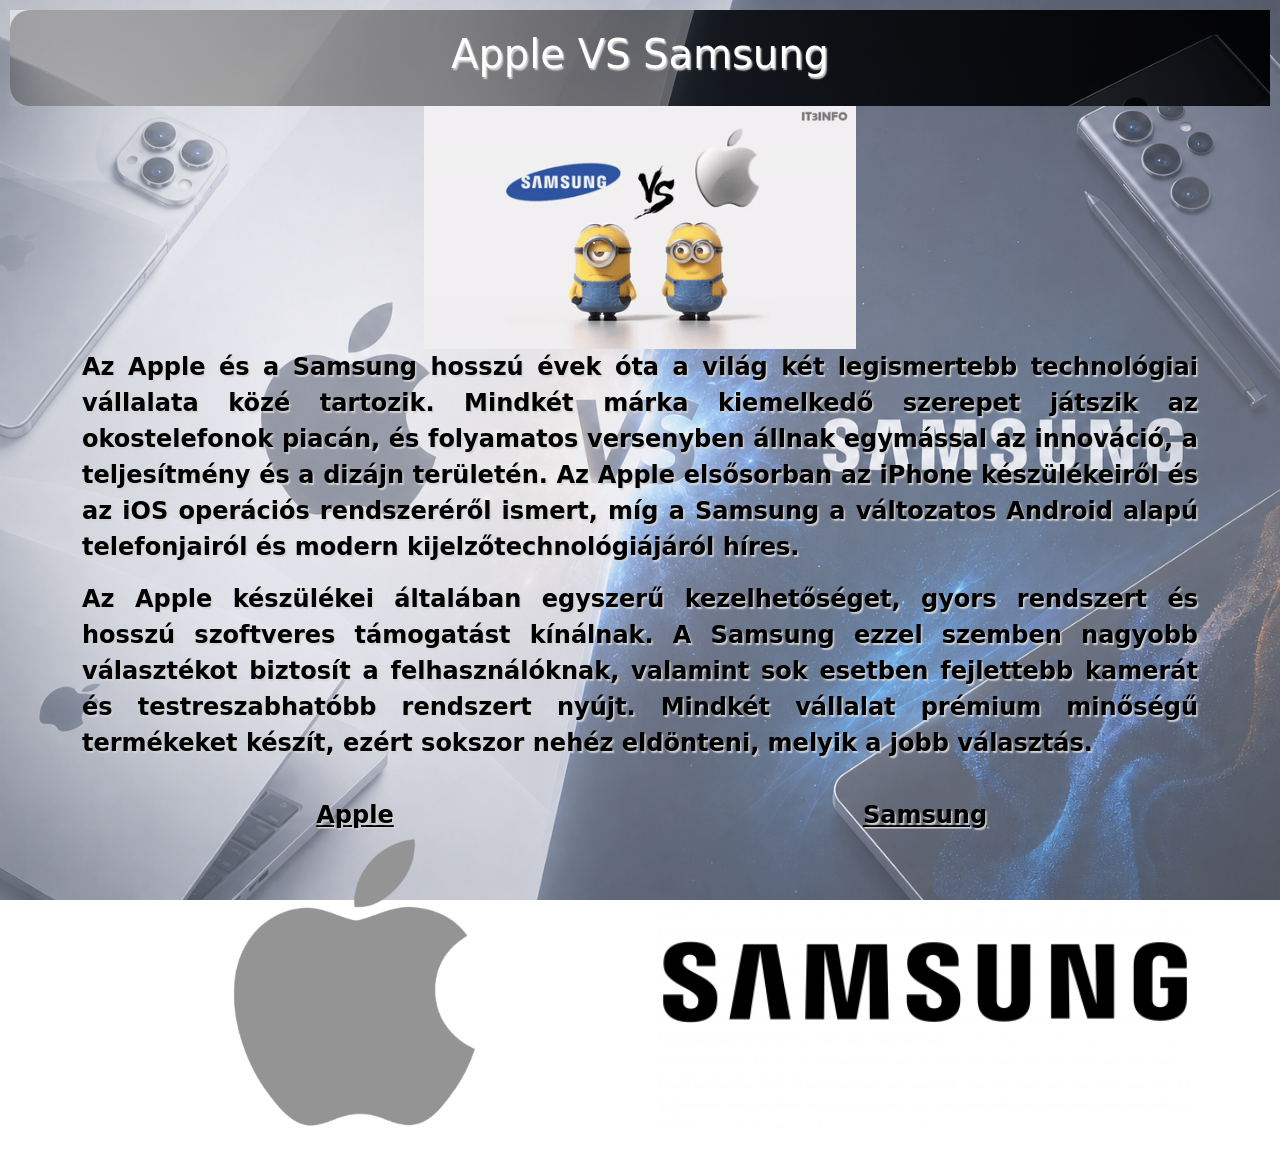
<file: index.html>
<!DOCTYPE html>
<html lang="hu">

<head>
    <meta charset="UTF-8">
    <meta name="viewport" content="width=device-width, initial-scale=1.0">
    <title>Az Apple VS Samsung</title>
    <link rel="stylesheet" href="bootstrap.css">
    <link rel="stylesheet" href="web.css">
</head>

<body>
    <header>
        <section class="hero">
            <div class="text-box">
                <h1>Apple VS Samsung</h1>
            </div>
        </section>
    </header>
    <main>
        <div class="container">
            <div class="row">
                 <img class="kozep" src="GCCAzR.gif" alt="">
                <p>Az Apple és a Samsung hosszú évek óta a világ két legismertebb technológiai vállalata közé tartozik. Mindkét
                    márka kiemelkedő szerepet játszik az okostelefonok piacán, és folyamatos versenyben állnak egymással az
                    innováció, a teljesítmény és a dizájn területén. Az Apple elsősorban az iPhone készülékeiről és az iOS
                    operációs rendszeréről ismert, míg a Samsung a változatos Android alapú telefonjairól és modern
                    kijelzőtechnológiájáról híres.</p>
                <p>Az Apple készülékei általában egyszerű kezelhetőséget, gyors rendszert és hosszú szoftveres támogatást
                    kínálnak. A Samsung ezzel szemben nagyobb választékot biztosít a felhasználóknak, valamint sok esetben
                    fejlettebb kamerát és testreszabhatóbb rendszert nyújt. Mindkét vállalat prémium minőségű termékeket készít,
                    ezért sokszor nehéz eldönteni, melyik a jobb választás.</p>
                <table>
                    <tr>
                        <div class="col-xs-12 col-sm-6 col-lg-4">
                            <td>
                                <a href="apple2.html">Apple</a>
                                <img src="Apple-Logo-700x394.png" alt="">
                            </td>
                        </div>
                        <div class="col-xs-12 col-sm-6 col-lg-4">
                            <td>
                                <a href="samsung.html">Samsung</a>
                                <img src="Samsung-Logo-500x281.png" alt="">
                            </td>
                        </div>
                    </tr>
                </table>
            </div>
        </div>
    </main>
    <footer>

    </footer>
</body>
</html>
</file>
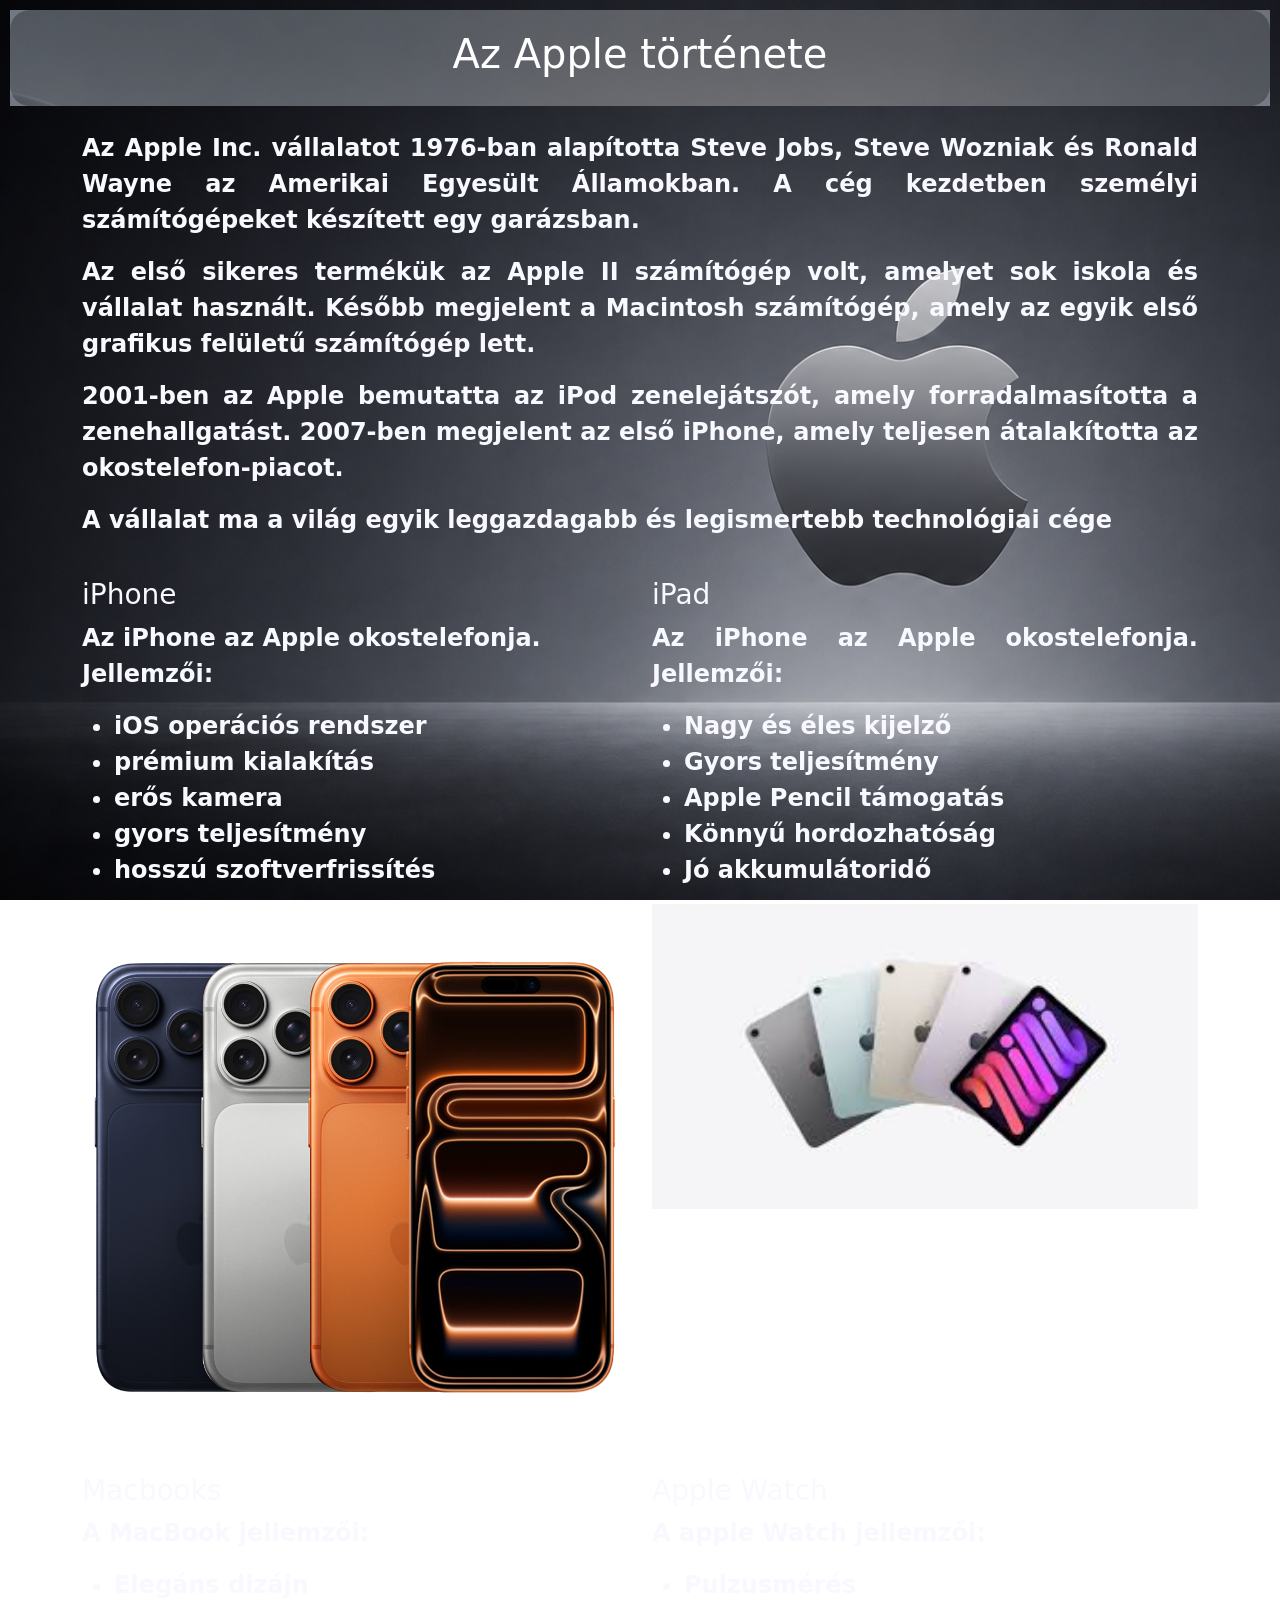
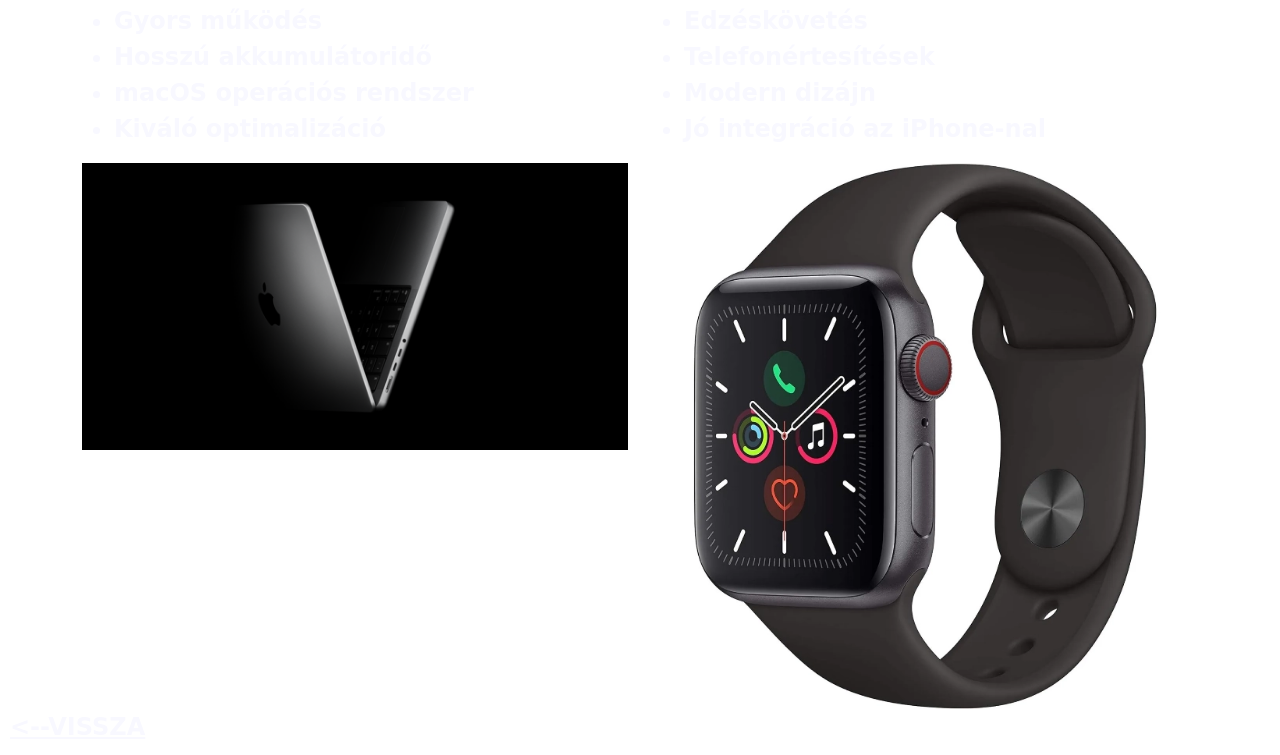
<file: apple2.html>
<!DOCTYPE html>
<html lang="hu">
<head>
    <meta charset="UTF-8">
    <meta name="viewport" content="width=device-width, initial-scale=1.0">
    <title>Apple</title>
    <link rel="stylesheet" href="bootstrap.css">
    <link rel="stylesheet" href="web.css">
</head>
<body id="apple">
    <header>
        <section class="hero2">
            <div class="text-box">
                <h1>Az Apple története</h1>
            </div>
        </section>
    </header>
    <main>
        <div class="container mt-4">
            <div class="row">
                <div class="col-xs-12">
                    <p>Az Apple Inc. vállalatot 1976-ban alapította Steve Jobs, Steve Wozniak és Ronald Wayne az Amerikai Egyesült
                        Államokban. A cég kezdetben személyi számítógépeket készített egy garázsban.</p>
                    <p>Az első sikeres termékük az Apple II számítógép volt, amelyet sok iskola és vállalat használt. Később
                        megjelent a Macintosh számítógép, amely az egyik első grafikus felületű számítógép lett.</p>
                    <p>2001-ben az Apple bemutatta az iPod zenelejátszót, amely forradalmasította a zenehallgatást. 2007-ben
                        megjelent az első iPhone, amely teljesen átalakította az okostelefon-piacot.</p>
                    <p>A vállalat ma a világ egyik leggazdagabb és legismertebb technológiai cége</p>
                </div>
            </div>
            <div class="row mt-4">
                <div class="col-xs-12 col-md-6">
                    <h3>iPhone</h3>
                    <p>
                        Az iPhone az Apple okostelefonja.<br>
                        Jellemzői:
                    </p>
                    <ul>
                        <li>iOS operációs rendszer</li>
                        <li>prémium kialakítás</li>
                        <li>erős kamera</li>
                        <li>gyors teljesítmény</li>
                        <li>hosszú szoftverfrissítés</li>
                    </ul>
                    <img class="iPhone" src="iphone-17-pro-17-pro-max-hero.png" alt="">
                </div>
                <div class="col-xs-12 col-md-6">
                    <h3>iPad</h3>
                    <p>
                        Az iPhone az Apple okostelefonja.
                        Jellemzői:
                    </p>
                    <ul>
                        <li>Nagy és éles kijelző</li>
                        <li>Gyors teljesítmény</li>
                        <li>Apple Pencil támogatás</li>
                        <li>Könnyű hordozhatóság</li>
                        <li>Jó akkumulátoridő</li>
                    </ul>
                    <img src="ipad.jpg" alt="">
                </div>
            </div>
            <div class="row mt-4">
                <div class="col-xs-12 col-md-6">
                    <h3>Macbooks</h3>
                    <p>A MacBook jellemzői:</p>
                    <ul>
                        <li>Elegáns dizájn</li>
                        <li>Gyors működés</li>
                        <li>Hosszú akkumulátoridő</li>
                        <li>macOS operációs rendszer</li>
                        <li>Kiváló optimalizáció</li>
                    </ul>
                    <img src="macbook-pro__difvbgz1plsi_og.png" alt="">
                </div>
                <div class="col-xs-12 col-md-6">
                    <h3>Apple Watch</h3>
                    <p>A apple Watch jellemzői:</p>
                    <ul>
                        <li>Pulzusmérés</li>
                        <li>Edzéskövetés</li>
                        <li>Telefonértesítések</li>
                        <li>Modern dizájn</li>
                        <li>Jó integráció az iPhone-nal</li>
                    </ul>
                    <img src="A2156_1-2.webp" alt="">
                </div>
            </div>
        </div>
    </main>
    <footer>
        <a class="b" href="index.html"><--VISSZA</a>
    </footer>
</body>
</html>
</file>
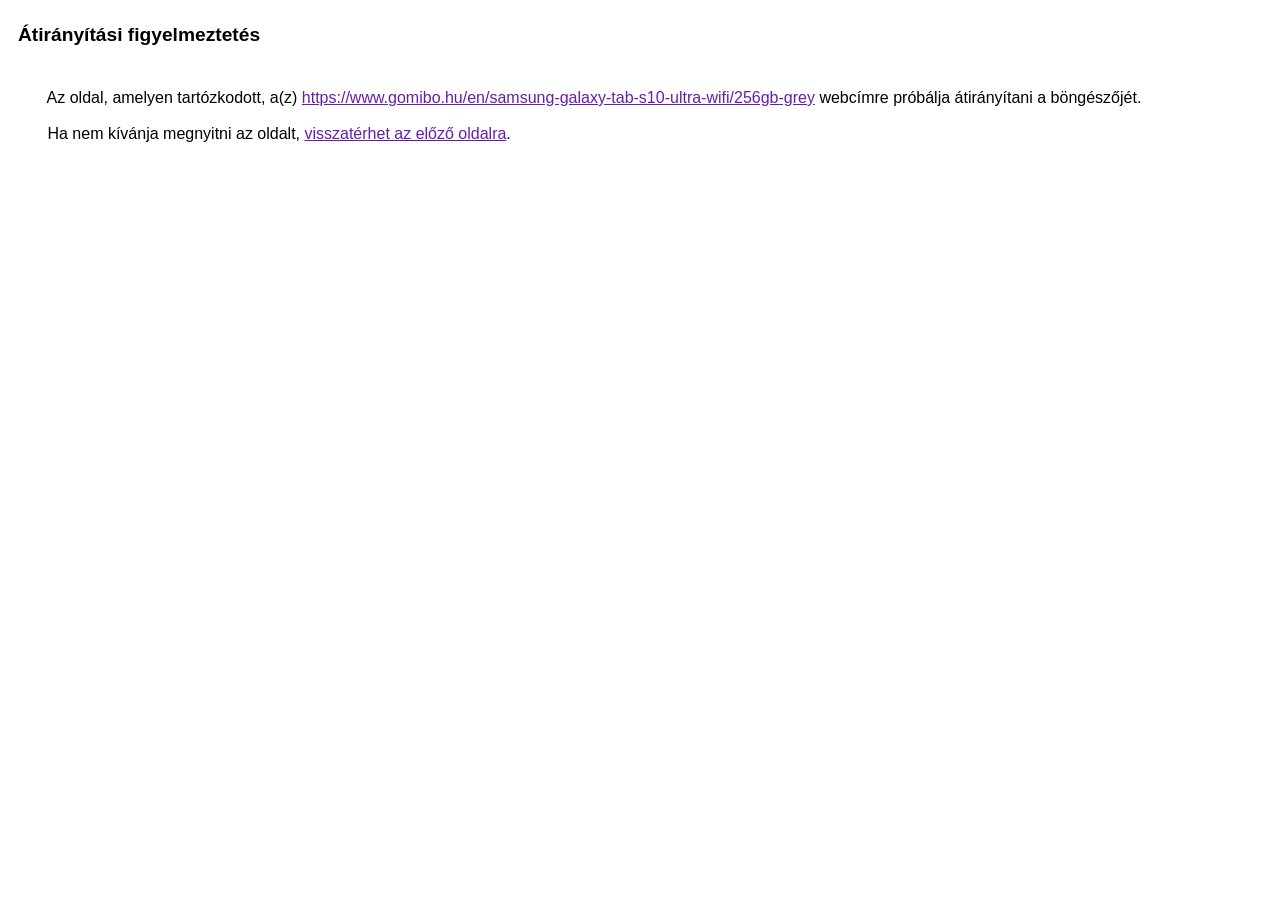
<file: s tab.htm>
<html lang="hu"><head><meta http-equiv="Content-Type" content="text/html; charset=UTF-8"><title>Átirányítási figyelmeztetés</title><style>body,div,a{font-family:Arial,sans-serif}body{background-color:var(--xhUGwc);margin-top:3px}div{color:var(--YLNNHc)}a:link{color:#681da8}a:visited{color:#681da8}a:active{color:#ea4335}div.mymGo{border-top:1px solid var(--gS5jXb);border-bottom:1px solid var(--gS5jXb);background:var(--aYn2S);margin-top:1em;width:100%}div.aXgaGb{padding:0.5em 0;margin-left:10px}div.fTk7vd{margin-left:35px;margin-top:35px}</style></head><body><div class="mymGo"><div class="aXgaGb"><font style="font-size:larger"><b>Átirányítási figyelmeztetés</b></font></div></div><div class="fTk7vd">&nbsp;Az oldal, amelyen tartózkodott, a(z) <a href="https://www.gomibo.hu/en/samsung-galaxy-tab-s10-ultra-wifi/256gb-grey">https://www.gomibo.hu/en/samsung-galaxy-tab-s10-ultra-wifi/256gb-grey</a> webcímre próbálja átirányítani a böngészőjét.<br><br>&nbsp;Ha nem kívánja megnyitni az oldalt, <a href="#" id="tsuid_tYAVas2pHtiE7NYPip_EmAg_1">visszatérhet az előző oldalra</a>.<script nonce="eYKITlQoSXYzg6oo2u0ptQ">(function(){var id='tsuid_tYAVas2pHtiE7NYPip_EmAg_1';(function(){document.getElementById(id).onclick=function(){window.history.back();return!1};}).call(this);})();(function(){var id='tsuid_tYAVas2pHtiE7NYPip_EmAg_1';var ct='originlink';var oi='unauthorizedredirect';(function(){document.getElementById(id).onmousedown=function(){var b=document&&document.referrer,a="encodeURIComponent"in window?encodeURIComponent:escape,c="";b&&(c=a(b));(new Image).src="/url?sa=T&url="+c+"&oi="+a(oi)+"&ct="+a(ct);return!1};}).call(this);})();</script><br><br><br></div></body></html>
</file>
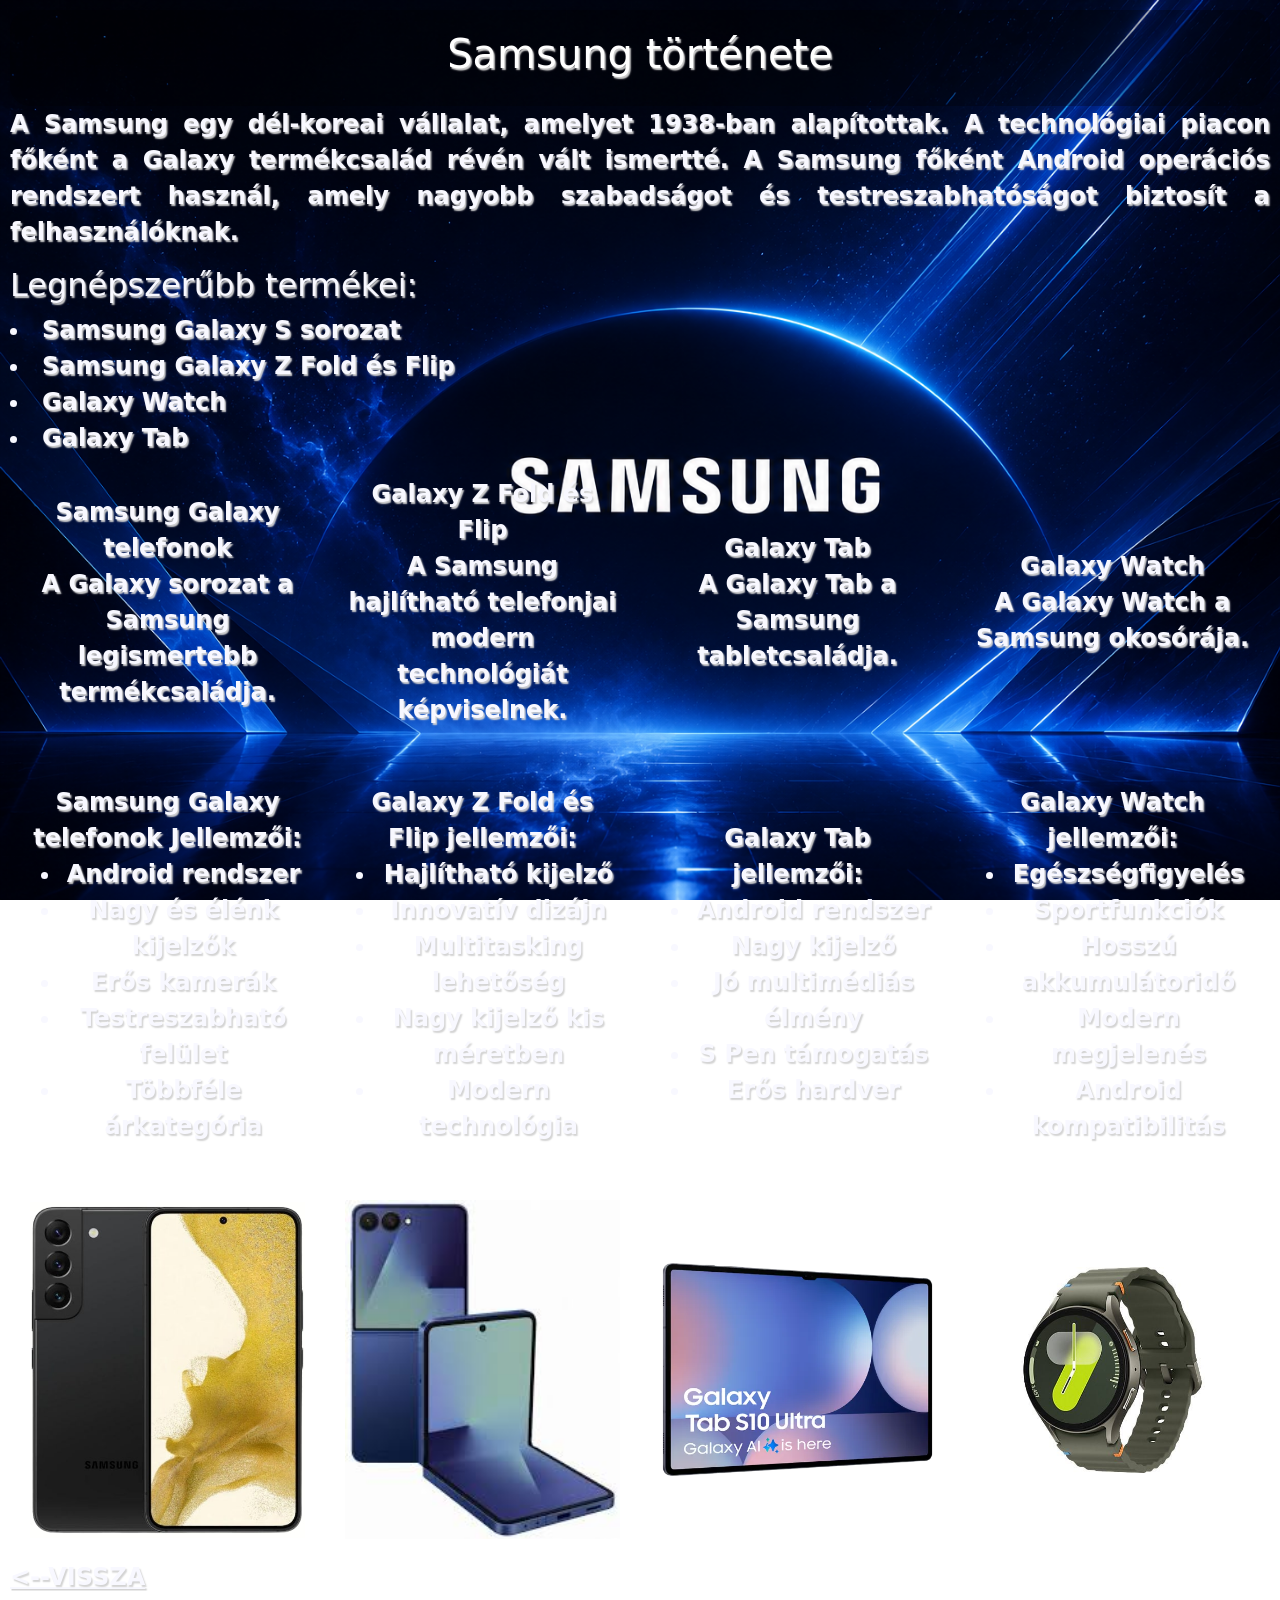
<file: samsung.html>
<!DOCTYPE html>
<html lang="hu">

<head>
    <meta charset="UTF-8">
    <meta name="viewport" content="width=device-width, initial-scale=1.0">
    <title>Samsung</title>
    <link rel="stylesheet" href="bootstrap.css">
    <link rel="stylesheet" href="web.css">
</head>
<body id="samsung">
    <header>
        <section class="hero3">
            <div class="text-box">
                <h1>Samsung története</h1>
            </div>
        </section>
    </header>
    <main>
    <p>A Samsung egy dél-koreai vállalat, amelyet 1938-ban alapítottak. A technológiai piacon főként a Galaxy termékcsalád révén vált ismertté. A Samsung főként Android operációs rendszert használ, amely nagyobb szabadságot és testreszabhatóságot biztosít a felhasználóknak.</p>
    <h2>Legnépszerűbb termékei:</h2>

    <li>Samsung Galaxy S sorozat</li>
    <li>Samsung Galaxy Z Fold és Flip</li>
    <li>Galaxy Watch</li>
    <li>Galaxy Tab</li>
    <table>
            <tr>
                <td>
                    Samsung Galaxy telefonok
                     <p>A Galaxy sorozat a Samsung legismertebb termékcsaládja.</p>
                </td>
                <td>
                   Galaxy Z Fold és Flip
                   <p>A Samsung hajlítható telefonjai modern technológiát képviselnek.</p>
                </td>
                <td>
                   Galaxy Tab
                    <p>A Galaxy Tab a Samsung tabletcsaládja.</p>
                </td>
                <td>
                    Galaxy Watch
                    <p>A Galaxy Watch a Samsung okosórája.</p>
                </td>
            </tr>
            <tr>
                <td>
                   
                   Samsung Galaxy telefonok Jellemzői:
                    <ul>
                        <li>Android rendszer</li>
                        <li>Nagy és élénk kijelzők</li>
                        <li>Erős kamerák</li>
                        <li>Testreszabható felület</li>
                        <li>Többféle árkategória</li>
                    </ul>
                </td>
                <td>
                   Galaxy Z Fold és Flip jellemzői:

                    <ul>
                        <li>Hajlítható kijelző</li>
                        <li>Innovatív dizájn</li>
                        <li>Multitasking lehetőség</li>
                        <li>Nagy kijelző kis méretben</li>
                        <li>Modern technológia</li>
                    </ul>
                </td>
                <td>
                  Galaxy Tab jellemzői:
                    <ul>
                        <li>Android rendszer</li>
                        <li>Nagy kijelző</li>
                        <li>Jó multimédiás élmény</li>
                        <li>S Pen támogatás</li>
                        <li>Erős hardver</li>
                    </ul>
                </td>
                <td>
                    Galaxy Watch jellemzői:
                    <ul>
                        <li>Egészségfigyelés</li>
                        <li>Sportfunkciók</li>
                        <li>Hosszú akkumulátoridő</li>
                        <li>Modern megjelenés</li>
                        <li>Android kompatibilitás</li>
                    </ul>
                </td>
            </tr>
            <tr>
                <td>
                    <img class="galaxy" src="galaxy2.jpg" alt="">
                </td>
                <td class="flip">
                    <img src="flip.jpg" alt="">
                </td>
                <td>
                    <img class="stab" src="s tab.jpg" alt="">
                </td>
                <td class="sora">
                    <img src="sora.jpg" alt="">
                </td>
            </tr>
        </table>   
    </main>
    <footer>
        <a class="b" href="index.html"><--VISSZA</a>
    </footer>

</body>

</html>
</file>
<file: web.css>
.kep1{
    width: 30%;
}
body{
    background-image: url(háttér.png);
    background-repeat: no-repeat;
    background-size: cover;
    background-attachment: fixed;
    color: black;
    text-shadow: 1.5px 1.5px 1.5px lightgray;
    font-size: 1.5em;
    font-weight: bolder;
    margin: 10px;
    text-align: justify;
}
#apple{
    background-image: url(84adff71-9dff-4da4-8f96-3173eb3d625e.png);
    background-repeat: no-repeat;
    background-size: cover;
    background-attachment: fixed;
    color: ghostwhite;
    text-shadow: none;
}
.hero2{
    position: relative;
    background-image: url("apple\ háttér.png");
}
#samsung{
    background-image: url(samsung\ háttér.png);
    background-repeat: no-repeat;
    background-size: cover;
    background-attachment: fixed;
    color: ghostwhite;
}
.b{
    color: ghostwhite;
}
.hero{
    position: relative;
    background-image:
    linear-gradient(
        to right,
        rgba(255,255,255,0.15),
        rgba(0,0,0,0.55)
    ),
    url("4978c482-1d61-44c2-98eb-be5d1f5510d5.png");

    background-size: cover;
    background-position: center;
    background-attachment: fixed;
}
.text-box{
    background: rgba(0, 0, 0, 0.288);
    padding: 20px;
    border-radius: 20px;
    overflow: hidden;
    color: white;
}
h1{
    text-align: center;
}
table{
    width: 100%;
    background-color: rgba(rgba(131, 129, 129, 0.514), green, blue, alpha)
}
td{
    width: 25%;
    padding: 20px;
    text-align: center;
}
img{
    width: 100%;
    height: auto;
    display: block;
}
a{
    color: black;
}
.kozep{
    display: block;
    margin-left: auto;
    margin-right: auto;
    width: 40%;
}
</file>
